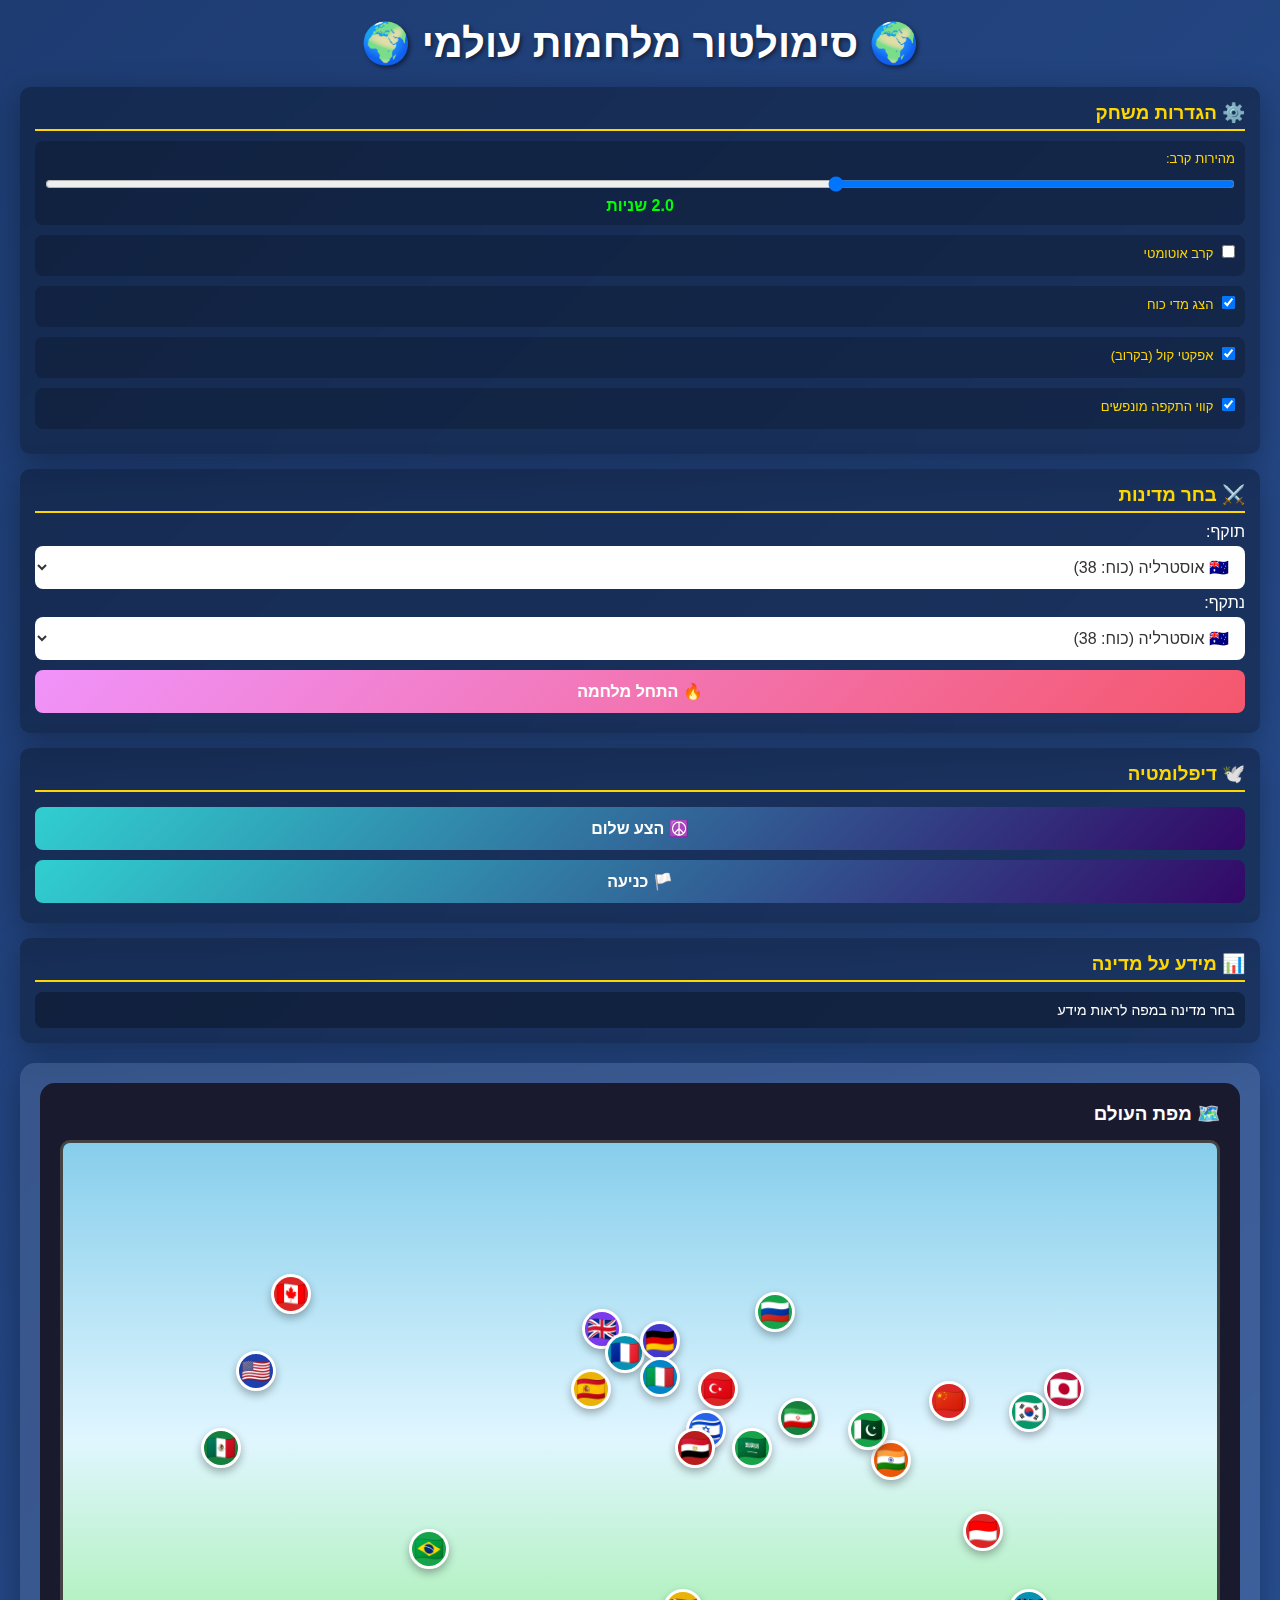
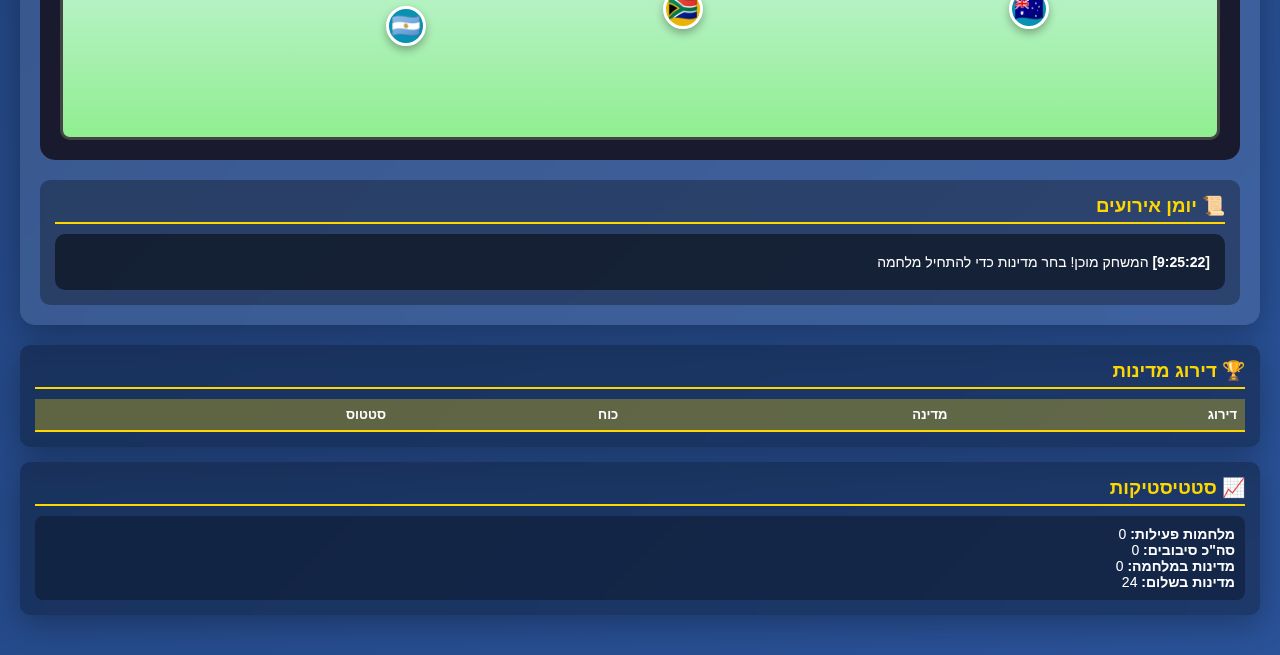
<file: test/index.html>
<!DOCTYPE html>
<html dir="rtl" lang="he">
<head>
    <meta charset="UTF-8">
    <meta name="viewport" content="width=device-width, initial-scale=1.0">
    <title>סימולטור מלחמות עולמי</title>
    <style>
        * {
            margin: 0;
            padding: 0;
            box-sizing: border-box;
        }

        body {
            font-family: 'Segoe UI', Tahoma, Geneva, Verdana, sans-serif;
            background: linear-gradient(135deg, #1e3c72 0%, #2a5298 100%);
            color: #fff;
            padding: 20px;
            min-height: 100vh;
        }

        .container {
            max-width: 1400px;
            margin: 0 auto;
        }

        h1 {
            text-align: center;
            margin-bottom: 20px;
            font-size: 2.5em;
            text-shadow: 2px 2px 4px rgba(0,0,0,0.5);
        }

        .game-grid {
            display: grid;
            grid-template-columns: 350px 1fr 300px;
            gap: 20px;
            margin-bottom: 20px;
        }

        @media (max-width: 1400px) {
            .game-grid {
                grid-template-columns: 1fr;
            }
        }

        .panel {
            background: rgba(255, 255, 255, 0.1);
            backdrop-filter: blur(10px);
            border-radius: 15px;
            padding: 20px;
            box-shadow: 0 8px 32px rgba(0, 0, 0, 0.3);
        }

        .map-container {
            position: relative;
            background: #1a1a2e;
            border-radius: 15px;
            padding: 20px;
            min-height: 600px;
        }

        #worldMap {
            width: 100%;
            height: 600px;
            background: linear-gradient(to bottom, #87CEEB 0%, #E0F6FF 50%, #90EE90 100%);
            border-radius: 10px;
            position: relative;
            overflow: hidden;
            border: 3px solid #444;
        }

        .country-marker {
            position: absolute;
            width: 40px;
            height: 40px;
            border-radius: 50%;
            display: flex;
            align-items: center;
            justify-content: center;
            font-size: 24px;
            cursor: pointer;
            transition: all 0.3s;
            border: 3px solid #fff;
            box-shadow: 0 4px 8px rgba(0,0,0,0.3);
        }

        .country-marker:hover {
            transform: scale(1.2);
            z-index: 10;
        }

        .country-marker.at-war {
            animation: pulse 1s infinite;
            border-color: #ff0000;
        }

        @keyframes pulse {
            0%, 100% { transform: scale(1); }
            50% { transform: scale(1.1); }
        }

        .attack-line {
            position: absolute;
            background: linear-gradient(90deg, #ff0000, #ff6600, #ffaa00);
            pointer-events: none;
            box-shadow: 0 0 10px #ff0000;
        }

        .attack-arrow {
            position: absolute;
            width: 0;
            height: 0;
            border-style: solid;
            pointer-events: none;
        }

        @keyframes attackPulse {
            0%, 100% { opacity: 0.6; }
            50% { opacity: 1; }
        }

        .control-panel {
            display: flex;
            flex-direction: column;
            gap: 15px;
        }

        .section {
            background: rgba(0, 0, 0, 0.3);
            padding: 15px;
            border-radius: 10px;
        }

        .section h3 {
            margin-bottom: 10px;
            color: #ffd700;
            border-bottom: 2px solid #ffd700;
            padding-bottom: 5px;
        }

        select, button {
            width: 100%;
            padding: 12px;
            margin: 5px 0;
            border: none;
            border-radius: 8px;
            font-size: 16px;
            cursor: pointer;
            transition: all 0.3s;
        }

        select {
            background: #fff;
            color: #333;
        }

        button {
            background: linear-gradient(135deg, #667eea 0%, #764ba2 100%);
            color: white;
            font-weight: bold;
        }

        button:hover {
            transform: translateY(-2px);
            box-shadow: 0 5px 15px rgba(0,0,0,0.3);
        }

        button.attack {
            background: linear-gradient(135deg, #f093fb 0%, #f5576c 100%);
        }

        button.defend {
            background: linear-gradient(135deg, #4facfe 0%, #00f2fe 100%);
        }

        button.retreat {
            background: linear-gradient(135deg, #fa709a 0%, #fee140 100%);
        }

        button.peace {
            background: linear-gradient(135deg, #30cfd0 0%, #330867 100%);
        }

        .war-info {
            background: rgba(255, 0, 0, 0.1);
            border: 2px solid #ff6666;
            border-radius: 10px;
            padding: 15px;
            margin-top: 10px;
        }

        .power-bar {
            width: 100%;
            height: 30px;
            background: #333;
            border-radius: 15px;
            overflow: hidden;
            margin: 10px 0;
            position: relative;
        }

        .power-fill {
            height: 100%;
            transition: width 0.5s ease;
            display: flex;
            align-items: center;
            justify-content: center;
            font-weight: bold;
            font-size: 14px;
        }

        .power-fill.attacker {
            background: linear-gradient(90deg, #ff0000, #ff6600);
            float: right;
        }

        .power-fill.defender {
            background: linear-gradient(90deg, #0066ff, #00ccff);
        }

        .status-text {
            text-align: center;
            font-size: 14px;
            margin-top: 5px;
        }

        .log {
            background: rgba(0, 0, 0, 0.5);
            padding: 15px;
            border-radius: 10px;
            max-height: 200px;
            overflow-y: auto;
            font-size: 14px;
        }

        .log-entry {
            padding: 5px 0;
            border-bottom: 1px solid rgba(255, 255, 255, 0.1);
        }

        .log-entry:last-child {
            border-bottom: none;
        }

        .country-info {
            background: rgba(0, 0, 0, 0.3);
            padding: 10px;
            border-radius: 8px;
            margin-top: 10px;
            font-size: 14px;
        }

        .tooltip {
            position: absolute;
            background: rgba(0, 0, 0, 0.9);
            color: white;
            padding: 8px 12px;
            border-radius: 5px;
            font-size: 12px;
            pointer-events: none;
            z-index: 1000;
            display: none;
        }

        .ai-action {
            background: rgba(255, 215, 0, 0.2);
            border: 2px solid #ffd700;
            border-radius: 8px;
            padding: 10px;
            margin: 10px 0;
            animation: fadeIn 0.5s;
        }

        @keyframes fadeIn {
            from { opacity: 0; transform: translateY(-10px); }
            to { opacity: 1; transform: translateY(0); }
        }

        .disabled {
            opacity: 0.5;
            cursor: not-allowed !important;
        }

        .rankings-table {
            width: 100%;
            border-collapse: collapse;
            font-size: 13px;
        }

        .rankings-table th {
            background: rgba(255, 215, 0, 0.3);
            padding: 8px;
            text-align: right;
            border-bottom: 2px solid #ffd700;
        }

        .rankings-table td {
            padding: 6px 8px;
            border-bottom: 1px solid rgba(255, 255, 255, 0.1);
        }

        .rankings-table tr:hover {
            background: rgba(255, 255, 255, 0.1);
        }

        .rank-medal {
            font-size: 16px;
        }

        .settings-group {
            margin: 10px 0;
            padding: 10px;
            background: rgba(0, 0, 0, 0.2);
            border-radius: 8px;
        }

        .settings-group label {
            display: block;
            margin-bottom: 5px;
            font-size: 13px;
            color: #ffd700;
        }

        .settings-group input[type="range"] {
            width: 100%;
            margin: 5px 0;
        }

        .settings-group input[type="checkbox"] {
            margin-left: 5px;
        }

        .speed-display {
            text-align: center;
            font-weight: bold;
            color: #00ff00;
        }

        .auto-battle-indicator {
            background: linear-gradient(135deg, #ff6b6b, #ff8e53);
            padding: 10px;
            border-radius: 8px;
            text-align: center;
            font-weight: bold;
            animation: pulse 1s infinite;
            margin: 10px 0;
        }
    </style>
</head>
<body>
    <div class="container">
        <h1>🌍 סימולטור מלחמות עולמי 🌍</h1>
        
        <div class="game-grid">
            <div class="control-panel">
                <div class="panel section">
                    <h3>⚙️ הגדרות משחק</h3>
                    
                    <div class="settings-group">
                        <label>מהירות קרב:</label>
                        <input type="range" id="battleSpeed" min="500" max="5000" value="2000" step="100">
                        <div class="speed-display" id="speedDisplay">2.0 שניות</div>
                    </div>

                    <div class="settings-group">
                        <label>
                            <input type="checkbox" id="autoBattle" onchange="toggleAutoBattle()">
                            קרב אוטומטי
                        </label>
                    </div>

                    <div class="settings-group">
                        <label>
                            <input type="checkbox" id="showPowerBars" checked onchange="togglePowerBars()">
                            הצג מדי כוח
                        </label>
                    </div>

                    <div class="settings-group">
                        <label>
                            <input type="checkbox" id="soundEffects" checked>
                            אפקטי קול (בקרוב)
                        </label>
                    </div>

                    <div class="settings-group">
                        <label>
                            <input type="checkbox" id="animatedLines" checked onchange="renderMap()">
                            קווי התקפה מונפשים
                        </label>
                    </div>

                    <div id="autoBattleIndicator" style="display: none;" class="auto-battle-indicator">
                        ⚔️ קרב אוטומטי פעיל ⚔️
                    </div>
                </div>

                <div class="panel section">
                    <h3>⚔️ בחר מדינות</h3>
                    <label>תוקף:</label>
                    <select id="attackerSelect"></select>
                    
                    <label>נתקף:</label>
                    <select id="defenderSelect"></select>
                    
                    <button class="attack" onclick="startWar()">🔥 התחל מלחמה</button>
                </div>

                <div class="panel section" id="warControls" style="display: none;">
                    <h3>🎮 פקודות קרב</h3>
                    <button class="attack" onclick="performAction('attack')">⚔️ התקף</button>
                    <button class="defend" onclick="performAction('defend')">🛡️ הגן</button>
                    <button class="retreat" onclick="performAction('retreat')">🏃 נסוג</button>
                    
                    <div class="war-info" id="warStatus"></div>
                </div>

                <div class="panel section">
                    <h3>🕊️ דיפלומטיה</h3>
                    <button class="peace" onclick="proposePeace()">☮️ הצע שלום</button>
                    <button class="peace" onclick="surrender()">🏳️ כניעה</button>
                    
                    <div class="ai-action" id="aiActions" style="display: none;"></div>
                </div>

                <div class="panel section">
                    <h3>📊 מידע על מדינה</h3>
                    <div class="country-info" id="countryInfo">
                        בחר מדינה במפה לראות מידע
                    </div>
                </div>
            </div>

            <div class="panel">
                <div class="map-container">
                    <h3 style="margin-bottom: 15px;">🗺️ מפת העולם</h3>
                    <div id="worldMap"></div>
                </div>

                <div class="section" style="margin-top: 20px;">
                    <h3>📜 יומן אירועים</h3>
                    <div class="log" id="eventLog"></div>
                </div>
            </div>

            <div class="control-panel">
                <div class="panel section">
                    <h3>🏆 דירוג מדינות</h3>
                    <div style="max-height: 500px; overflow-y: auto;">
                        <table class="rankings-table" id="rankingsTable">
                            <thead>
                                <tr>
                                    <th>דירוג</th>
                                    <th>מדינה</th>
                                    <th>כוח</th>
                                    <th>סטטוס</th>
                                </tr>
                            </thead>
                            <tbody id="rankingsBody"></tbody>
                        </table>
                    </div>
                </div>

                <div class="panel section">
                    <h3>📈 סטטיסטיקות</h3>
                    <div class="country-info">
                        <div id="gameStats">
                            <strong>מלחמות פעילות:</strong> <span id="activeWars">0</span><br>
                            <strong>סה"כ סיבובים:</strong> <span id="totalTurns">0</span><br>
                            <strong>מדינות במלחמה:</strong> <span id="countriesAtWar">0</span><br>
                            <strong>מדינות בשלום:</strong> <span id="countriesAtPeace">24</span>
                        </div>
                    </div>
                </div>
            </div>
        </div>
    </div>

    <div class="tooltip" id="tooltip"></div>

    <script>
        // נתוני מדינות עם דירוג כוח (1-100)
        const countries = {
            'ארה"ב': { power: 100, flag: '🇺🇸', x: 15, y: 35, color: '#1e40af' },
            'סין': { power: 95, flag: '🇨🇳', x: 75, y: 40, color: '#dc2626' },
            'רוסיה': { power: 90, flag: '🇷🇺', x: 60, y: 25, color: '#16a34a' },
            'הודו': { power: 75, flag: '🇮🇳', x: 70, y: 50, color: '#ea580c' },
            'בריטניה': { power: 70, flag: '🇬🇧', x: 45, y: 28, color: '#7c3aed' },
            'צרפת': { power: 68, flag: '🇫🇷', x: 47, y: 32, color: '#0891b2' },
            'גרמניה': { power: 67, flag: '🇩🇪', x: 50, y: 30, color: '#4338ca' },
            'יפן': { power: 65, flag: '🇯🇵', x: 85, y: 38, color: '#be123c' },
            'דרום קוריאה': { power: 60, flag: '🇰🇷', x: 82, y: 42, color: '#059669' },
            'איטליה': { power: 55, flag: '🇮🇹', x: 50, y: 36, color: '#0284c7' },
            'טורקיה': { power: 53, flag: '🇹🇷', x: 55, y: 38, color: '#dc2626' },
            'ברזיל': { power: 50, flag: '🇧🇷', x: 30, y: 65, color: '#16a34a' },
            'ישראל': { power: 48, flag: '🇮🇱', x: 54, y: 45, color: '#2563eb' },
            'איראן': { power: 45, flag: '🇮🇷', x: 62, y: 43, color: '#15803d' },
            'מצרים': { power: 42, flag: '🇪🇬', x: 53, y: 48, color: '#b91c1c' },
            'ספרד': { power: 40, flag: '🇪🇸', x: 44, y: 38, color: '#eab308' },
            'אוסטרליה': { power: 38, flag: '🇦🇺', x: 82, y: 75, color: '#0891b2' },
            'קנדה': { power: 36, flag: '🇨🇦', x: 18, y: 22, color: '#dc2626' },
            'ערב הסעודית': { power: 35, flag: '🇸🇦', x: 58, y: 48, color: '#16a34a' },
            'מקסיקו': { power: 32, flag: '🇲🇽', x: 12, y: 48, color: '#15803d' },
            'ארגנטינה': { power: 30, flag: '🇦🇷', x: 28, y: 78, color: '#0891b2' },
            'דרום אפריקה': { power: 28, flag: '🇿🇦', x: 52, y: 75, color: '#eab308' },
            'אינדונזיה': { power: 25, flag: '🇮🇩', x: 78, y: 62, color: '#dc2626' },
            'פקיסטן': { power: 23, flag: '🇵🇰', x: 68, y: 45, color: '#16a34a' }
        };

        let currentWar = null;
        let attackLines = [];
        let warTurns = 0;
        let autoBattleInterval = null;
        let totalTurnsAllWars = 0;

        function init() {
            populateSelects();
            renderMap();
            updateRankings();
            updateStats();
            addLog('המשחק מוכן! בחר מדינות כדי להתחיל מלחמה');
            
            // Speed slider listener
            document.getElementById('battleSpeed').addEventListener('input', function() {
                const speed = this.value / 1000;
                document.getElementById('speedDisplay').textContent = speed.toFixed(1) + ' שניות';
                if (autoBattleInterval) {
                    stopAutoBattle();
                    startAutoBattle();
                }
            });
        }

        function updateRankings() {
            const tbody = document.getElementById('rankingsBody');
            tbody.innerHTML = '';
            
            const sorted = Object.entries(countries).sort((a, b) => b[1].power - a[1].power);
            
            sorted.forEach(([name, data], index) => {
                const row = tbody.insertRow();
                
                let medal = '';
                if (index === 0) medal = '🥇';
                else if (index === 1) medal = '🥈';
                else if (index === 2) medal = '🥉';
                else medal = index + 1;
                
                let status = '🕊️';
                if (currentWar) {
                    if (currentWar.attacker === name) status = '⚔️ תוקף';
                    else if (currentWar.defender === name) status = '🛡️ מותקף';
                }
                
                row.innerHTML = `
                    <td class="rank-medal">${medal}</td>
                    <td>${data.flag} ${name}</td>
                    <td>${data.power}</td>
                    <td>${status}</td>
                `;
            });
        }

        function updateStats() {
            document.getElementById('activeWars').textContent = currentWar ? '1' : '0';
            document.getElementById('totalTurns').textContent = totalTurnsAllWars;
            document.getElementById('countriesAtWar').textContent = currentWar ? '2' : '0';
            document.getElementById('countriesAtPeace').textContent = currentWar ? '22' : '24';
        }

        function toggleAutoBattle() {
            const enabled = document.getElementById('autoBattle').checked;
            const indicator = document.getElementById('autoBattleIndicator');
            
            if (enabled && currentWar) {
                startAutoBattle();
                indicator.style.display = 'block';
            } else {
                stopAutoBattle();
                indicator.style.display = 'none';
            }
        }

        function startAutoBattle() {
            if (!currentWar) return;
            
            const speed = parseInt(document.getElementById('battleSpeed').value);
            
            autoBattleInterval = setInterval(() => {
                if (!currentWar) {
                    stopAutoBattle();
                    return;
                }
                
                // AI chooses action based on situation
                const actions = ['attack', 'defend', 'retreat'];
                const weights = [0.6, 0.3, 0.1]; // Higher chance to attack
                const action = weightedRandom(actions, weights);
                
                performAction(action, true);
            }, speed);
        }

        function stopAutoBattle() {
            if (autoBattleInterval) {
                clearInterval(autoBattleInterval);
                autoBattleInterval = null;
            }
            document.getElementById('autoBattleIndicator').style.display = 'none';
        }

        function weightedRandom(items, weights) {
            let total = weights.reduce((a, b) => a + b, 0);
            let random = Math.random() * total;
            
            for (let i = 0; i < items.length; i++) {
                if (random < weights[i]) return items[i];
                random -= weights[i];
            }
            return items[0];
        }

        function togglePowerBars() {
            const enabled = document.getElementById('showPowerBars').checked;
            const warStatus = document.getElementById('warStatus');
            if (!enabled && warStatus) {
                warStatus.querySelectorAll('.power-bar').forEach(bar => {
                    bar.style.display = enabled ? 'block' : 'none';
                });
            }
            updateWarStatus();
        }

        function init() {
            populateSelects();
            renderMap();
            addLog('המשחק מוכן! בחר מדינות כדי להתחיל מלחמה');
        }

        function populateSelects() {
            const attackerSelect = document.getElementById('attackerSelect');
            const defenderSelect = document.getElementById('defenderSelect');
            
            Object.keys(countries).sort().forEach(country => {
                const option1 = new Option(`${countries[country].flag} ${country} (כוח: ${countries[country].power})`, country);
                const option2 = new Option(`${countries[country].flag} ${country} (כוח: ${countries[country].power})`, country);
                attackerSelect.add(option1);
                defenderSelect.add(option2);
            });
        }

        function renderMap() {
            const map = document.getElementById('worldMap');
            map.innerHTML = '';

            Object.entries(countries).forEach(([name, data]) => {
                const marker = document.createElement('div');
                marker.className = 'country-marker';
                marker.style.left = `${data.x}%`;
                marker.style.top = `${data.y}%`;
                marker.style.background = data.color;
                marker.innerHTML = data.flag;
                marker.title = name;
                
                marker.addEventListener('click', () => showCountryInfo(name));
                marker.addEventListener('mouseenter', (e) => showTooltip(e, name));
                marker.addEventListener('mouseleave', hideTooltip);

                if (currentWar && (currentWar.attacker === name || currentWar.defender === name)) {
                    marker.classList.add('at-war');
                }

                map.appendChild(marker);
            });

            renderAttackLines();
        }

        function renderAttackLines() {
            const map = document.getElementById('worldMap');
            attackLines.forEach(line => line.remove());
            attackLines = [];

            if (currentWar && document.getElementById('animatedLines').checked) {
                const attacker = countries[currentWar.attacker];
                const defender = countries[currentWar.defender];
                
                const mapRect = map.getBoundingClientRect();
                const x1 = (attacker.x / 100) * mapRect.width;
                const y1 = (attacker.y / 100) * mapRect.height;
                const x2 = (defender.x / 100) * mapRect.width;
                const y2 = (defender.y / 100) * mapRect.height;
                
                // Draw multiple attack lines for effect
                for (let i = 0; i < 3; i++) {
                    const line = document.createElement('div');
                    line.className = 'attack-line';
                    
                    const dx = x2 - x1;
                    const dy = y2 - y1;
                    const distance = Math.sqrt(dx * dx + dy * dy);
                    const angle = Math.atan2(dy, dx) * 180 / Math.PI;
                    
                    line.style.position = 'absolute';
                    line.style.left = x1 + 'px';
                    line.style.top = (y1 - 2 + i * 3) + 'px';
                    line.style.width = distance + 'px';
                    line.style.height = '3px';
                    line.style.transformOrigin = '0 50%';
                    line.style.transform = `rotate(${angle}deg)`;
                    line.style.opacity = 1 - (i * 0.2);
                    line.style.animation = `attackPulse ${1 + i * 0.2}s infinite`;
                    
                    map.appendChild(line);
                    attackLines.push(line);
                }
                
                // Add arrow at end
                const arrow = document.createElement('div');
                arrow.className = 'attack-arrow';
                arrow.style.position = 'absolute';
                arrow.style.left = (x2 - 10) + 'px';
                arrow.style.top = (y2 - 10) + 'px';
                
                const angle = Math.atan2(y2 - y1, x2 - x1) * 180 / Math.PI;
                arrow.style.borderLeft = '10px solid transparent';
                arrow.style.borderRight = '10px solid transparent';
                arrow.style.borderBottom = '15px solid #ff0000';
                arrow.style.transform = `rotate(${angle + 90}deg)`;
                arrow.style.animation = 'attackPulse 0.8s infinite';
                
                map.appendChild(arrow);
                attackLines.push(arrow);
            }
        }

        function showTooltip(e, country) {
            const tooltip = document.getElementById('tooltip');
            const data = countries[country];
            tooltip.innerHTML = `<strong>${data.flag} ${country}</strong><br>כוח: ${data.power}/100`;
            tooltip.style.display = 'block';
            tooltip.style.left = e.pageX + 10 + 'px';
            tooltip.style.top = e.pageY + 10 + 'px';
        }

        function hideTooltip() {
            document.getElementById('tooltip').style.display = 'none';
        }

        function showCountryInfo(country) {
            const data = countries[country];
            const info = document.getElementById('countryInfo');
            
            let status = 'שלווה';
            if (currentWar) {
                if (currentWar.attacker === country) status = 'תוקף';
                else if (currentWar.defender === country) status = 'מותקף';
            }
            
            info.innerHTML = `
                <div style="font-size: 24px; margin-bottom: 10px;">${data.flag}</div>
                <strong>${country}</strong><br>
                <strong>כוח צבאי:</strong> ${data.power}/100<br>
                <strong>סטטוס:</strong> ${status}
            `;
        }

        function startWar() {
            const attacker = document.getElementById('attackerSelect').value;
            const defender = document.getElementById('defenderSelect').value;

            if (attacker === defender) {
                alert('מדינה לא יכולה לתקוף את עצמה!');
                return;
            }

            const attackerPower = countries[attacker].power;
            const defenderPower = countries[defender].power;

            currentWar = {
                attacker: attacker,
                defender: defender,
                attackerStrength: attackerPower,
                defenderStrength: defenderPower,
                attackerMorale: 100,
                defenderMorale: 100
            };

            warTurns = 0;

            // אם מדינה חלשה תוקפת חזקה, תגובה אוטומטית
            if (attackerPower < defenderPower * 0.5) {
                addLog(`⚠️ ${defender} כועס על ההתקפה הלא הגיונית ומתכונן למתקפת נגד הרסנית!`);
                showAIAction(`${defender} מזהה את החולשה ומכין תגובה מלחמתית חזקה`);
            }

            document.getElementById('warControls').style.display = 'block';
            updateWarStatus();
            updateRankings();
            updateStats();
            renderMap();
            addLog(`🔥 מלחמה החלה! ${attacker} תוקף את ${defender}`);
            
            // Start auto-battle if enabled
            if (document.getElementById('autoBattle').checked) {
                startAutoBattle();
                document.getElementById('autoBattleIndicator').style.display = 'block';
            }
        }

        function performAction(action, isAuto = false) {
            if (!currentWar) return;

            warTurns++;
            totalTurnsAllWars++;
            const attacker = currentWar.attacker;
            const defender = currentWar.defender;
            const powerRatio = currentWar.attackerStrength / currentWar.defenderStrength;

            let damage = 0;
            let counterDamage = 0;

            switch(action) {
                case 'attack':
                    damage = 5 + Math.random() * 10 * powerRatio;
                    counterDamage = 3 + Math.random() * 8 * (1/powerRatio);
                    currentWar.defenderStrength -= damage;
                    currentWar.attackerStrength -= counterDamage;
                    addLog(`⚔️ ${attacker} תוקף! נגרם ${damage.toFixed(1)} נזק ל${defender}, וספג ${counterDamage.toFixed(1)} נזק בתגובה`);
                    break;

                case 'defend':
                    counterDamage = 2 + Math.random() * 5 * (1/powerRatio);
                    currentWar.attackerStrength -= counterDamage;
                    currentWar.defenderMorale += 5;
                    addLog(`🛡️ ${attacker} מתמקד בהגנה. ${defender} מנצל ותוקף, נגרם ${counterDamage.toFixed(1)} נזק`);
                    break;

                case 'retreat':
                    damage = 8 + Math.random() * 12 * (1/powerRatio);
                    currentWar.attackerStrength -= damage;
                    currentWar.attackerMorale -= 15;
                    addLog(`🏃 ${attacker} נסוג! ${defender} רודף ותוקף, נגרם ${damage.toFixed(1)} נזק חמור`);
                    break;
            }

            // AI מגיב - תמיד!
            if (!isAuto) {
                aiResponse();
            } else {
                // In auto mode, defender also acts
                aiDefenderAction();
            }
            
            checkWarEnd();
            updateWarStatus();
            updateRankings();
            updateStats();
        }

        function aiDefenderAction() {
            const powerRatio = currentWar.defenderStrength / currentWar.attackerStrength;
            
            let action;
            if (powerRatio > 1.3) {
                action = 'counterAttack';
            } else if (powerRatio < 0.8) {
                action = 'defend';
            } else {
                const rand = Math.random();
                if (rand < 0.5) action = 'counterAttack';
                else if (rand < 0.85) action = 'defend';
                else action = 'retreat';
            }

            let message = '';
            let damage = 0;
            
            switch(action) {
                case 'counterAttack':
                    damage = 7 + Math.random() * 12 * powerRatio;
                    currentWar.attackerStrength -= damage;
                    message = `${currentWar.defender} מבצע מתקפת נגד! נגרם ${damage.toFixed(1)} נזק`;
                    break;
                case 'defend':
                    currentWar.defenderMorale += 3;
                    damage = 2 + Math.random() * 4;
                    currentWar.attackerStrength -= damage;
                    message = `${currentWar.defender} מתבצר ומחזק הגנות, גורם ${damage.toFixed(1)} נזק`;
                    break;
                case 'retreat':
                    damage = 10 + Math.random() * 8 * (1/powerRatio);
                    currentWar.defenderStrength -= damage;
                    currentWar.defenderMorale -= 10;
                    message = `${currentWar.defender} נסוג! ${currentWar.attacker} רודף ותוקף, נגרם ${damage.toFixed(1)} נזק`;
                    break;
            }

            addLog(`🤖 ${message}`);
        }

        function aiResponse() {
            const powerRatio = currentWar.defenderStrength / currentWar.attackerStrength;
            const aiActions = ['defend', 'attack', 'counterAttack'];
            
            let aiChoice;
            if (powerRatio > 1.5) {
                aiChoice = 'counterAttack';
            } else if (powerRatio < 0.7) {
                aiChoice = 'defend';
            } else {
                aiChoice = aiActions[Math.floor(Math.random() * aiActions.length)];
            }

            let message = '';
            switch(aiChoice) {
                case 'counterAttack':
                    const damage = 7 + Math.random() * 12 * powerRatio;
                    currentWar.attackerStrength -= damage;
                    message = `${currentWar.defender} מבצע מתקפת נגד עוצמתית! נגרם ${damage.toFixed(1)} נזק`;
                    break;
                case 'defend':
                    currentWar.defenderMorale += 3;
                    message = `${currentWar.defender} מתבצר ומחזק הגנות`;
                    break;
                case 'attack':
                    const atkDamage = 5 + Math.random() * 8 * powerRatio;
                    currentWar.attackerStrength -= atkDamage;
                    message = `${currentWar.defender} תוקף בחזרה! נגרם ${atkDamage.toFixed(1)} נזק`;
                    break;
            }

            showAIAction(message);
            addLog(`🤖 ${message}`);
        }

        function showAIAction(message) {
            const aiDiv = document.getElementById('aiActions');
            aiDiv.innerHTML = `<strong>פעולת AI:</strong><br>${message}`;
            aiDiv.style.display = 'block';
            
            setTimeout(() => {
                aiDiv.style.display = 'none';
            }, 4000);
        }

        function updateWarStatus() {
            if (!currentWar) return;

            const status = document.getElementById('warStatus');
            const attackerPercent = Math.max(0, (currentWar.attackerStrength / countries[currentWar.attacker].power * 100));
            const defenderPercent = Math.max(0, (currentWar.defenderStrength / countries[currentWar.defender].power * 100));

            const total = attackerPercent + defenderPercent;
            const attackerWidth = (attackerPercent / total * 100).toFixed(1);
            const defenderWidth = (defenderPercent / total * 100).toFixed(1);

            status.innerHTML = `
                <strong>סיבוב ${warTurns}</strong><br>
                <div style="margin: 10px 0;">
                    <div>${countries[currentWar.attacker].flag} ${currentWar.attacker}</div>
                    <div class="power-bar">
                        <div class="power-fill attacker" style="width: ${attackerWidth}%">
                            ${attackerPercent.toFixed(0)}%
                        </div>
                    </div>
                </div>
                <div style="margin: 10px 0;">
                    <div>${countries[currentWar.defender].flag} ${currentWar.defender}</div>
                    <div class="power-bar">
                        <div class="power-fill defender" style="width: ${defenderWidth}%">
                            ${defenderPercent.toFixed(0)}%
                        </div>
                    </div>
                </div>
                <div class="status-text">
                    ${attackerPercent > defenderPercent ? 
                        `${currentWar.attacker} מוביל! 📈` : 
                        `${currentWar.defender} מוביל! 📈`}
                </div>
            `;
        }

        function checkWarEnd() {
            if (!currentWar) return;

            if (currentWar.attackerStrength <= 0 || currentWar.attackerMorale <= 0) {
                endWar(currentWar.defender);
            } else if (currentWar.defenderStrength <= 0 || currentWar.defenderMorale <= 0) {
                endWar(currentWar.attacker);
            }
        }

        function endWar(winner) {
            const loser = winner === currentWar.attacker ? currentWar.defender : currentWar.attacker;
            addLog(`🏆 ${winner} ניצח במלחמה נגד ${loser} לאחר ${warTurns} סיבובים!`);
            alert(`🏆 ${winner} ניצח במלחמה!\n\nהמלחמה נמשכה ${warTurns} סיבובים`);
            
            stopAutoBattle();
            currentWar = null;
            document.getElementById('warControls').style.display = 'none';
            updateRankings();
            updateStats();
            renderMap();
        }

        function proposePeace() {
            if (!currentWar) {
                alert('אין מלחמה פעילה');
                return;
            }

            const powerRatio = currentWar.defenderStrength / currentWar.attackerStrength;
            const acceptChance = powerRatio > 1.2 ? 0.7 : (powerRatio < 0.8 ? 0.3 : 0.5);

            if (Math.random() < acceptChance) {
                addLog(`🕊️ ${currentWar.defender} מקבל את הצעת השלום!`);
                alert('הצעת השלום התקבלה! המלחמה הסתיימה');
                stopAutoBattle();
                currentWar = null;
                document.getElementById('warControls').style.display = 'none';
                updateRankings();
                updateStats();
                renderMap();
            } else {
                addLog(`❌ ${currentWar.defender} דוחה את הצעת השלום וממשיך להילחם!`);
                showAIAction(`${currentWar.defender} דוחה שלום ותוקף בזעם!`);
                const damage = 10 + Math.random() * 15;
                currentWar.attackerStrength -= damage;
                updateWarStatus();
            }
        }

        function surrender() {
            if (!currentWar) {
                alert('אין מלחמה פעילה');
                return;
            }

            if (confirm(`האם אתה בטוח שאתה רוצה להיכנע בשם ${currentWar.attacker}?`)) {
                addLog(`🏳️ ${currentWar.attacker} נכנע ל${currentWar.defender}!`);
                alert(`${currentWar.attacker} נכנע. ${currentWar.defender} ניצח!`);
                stopAutoBattle();
                currentWar = null;
                document.getElementById('warControls').style.display = 'none';
                updateRankings();
                updateStats();
                renderMap();
            }
        }

        function addLog(message) {
            const log = document.getElementById('eventLog');
            const entry = document.createElement('div');
            entry.className = 'log-entry';
            const time = new Date().toLocaleTimeString('he-IL');
            entry.innerHTML = `<strong>[${time}]</strong> ${message}`;
            log.insertBefore(entry, log.firstChild);
        }

        // Initialize game
        init();
    </script>
</body>
</html>
</file>
